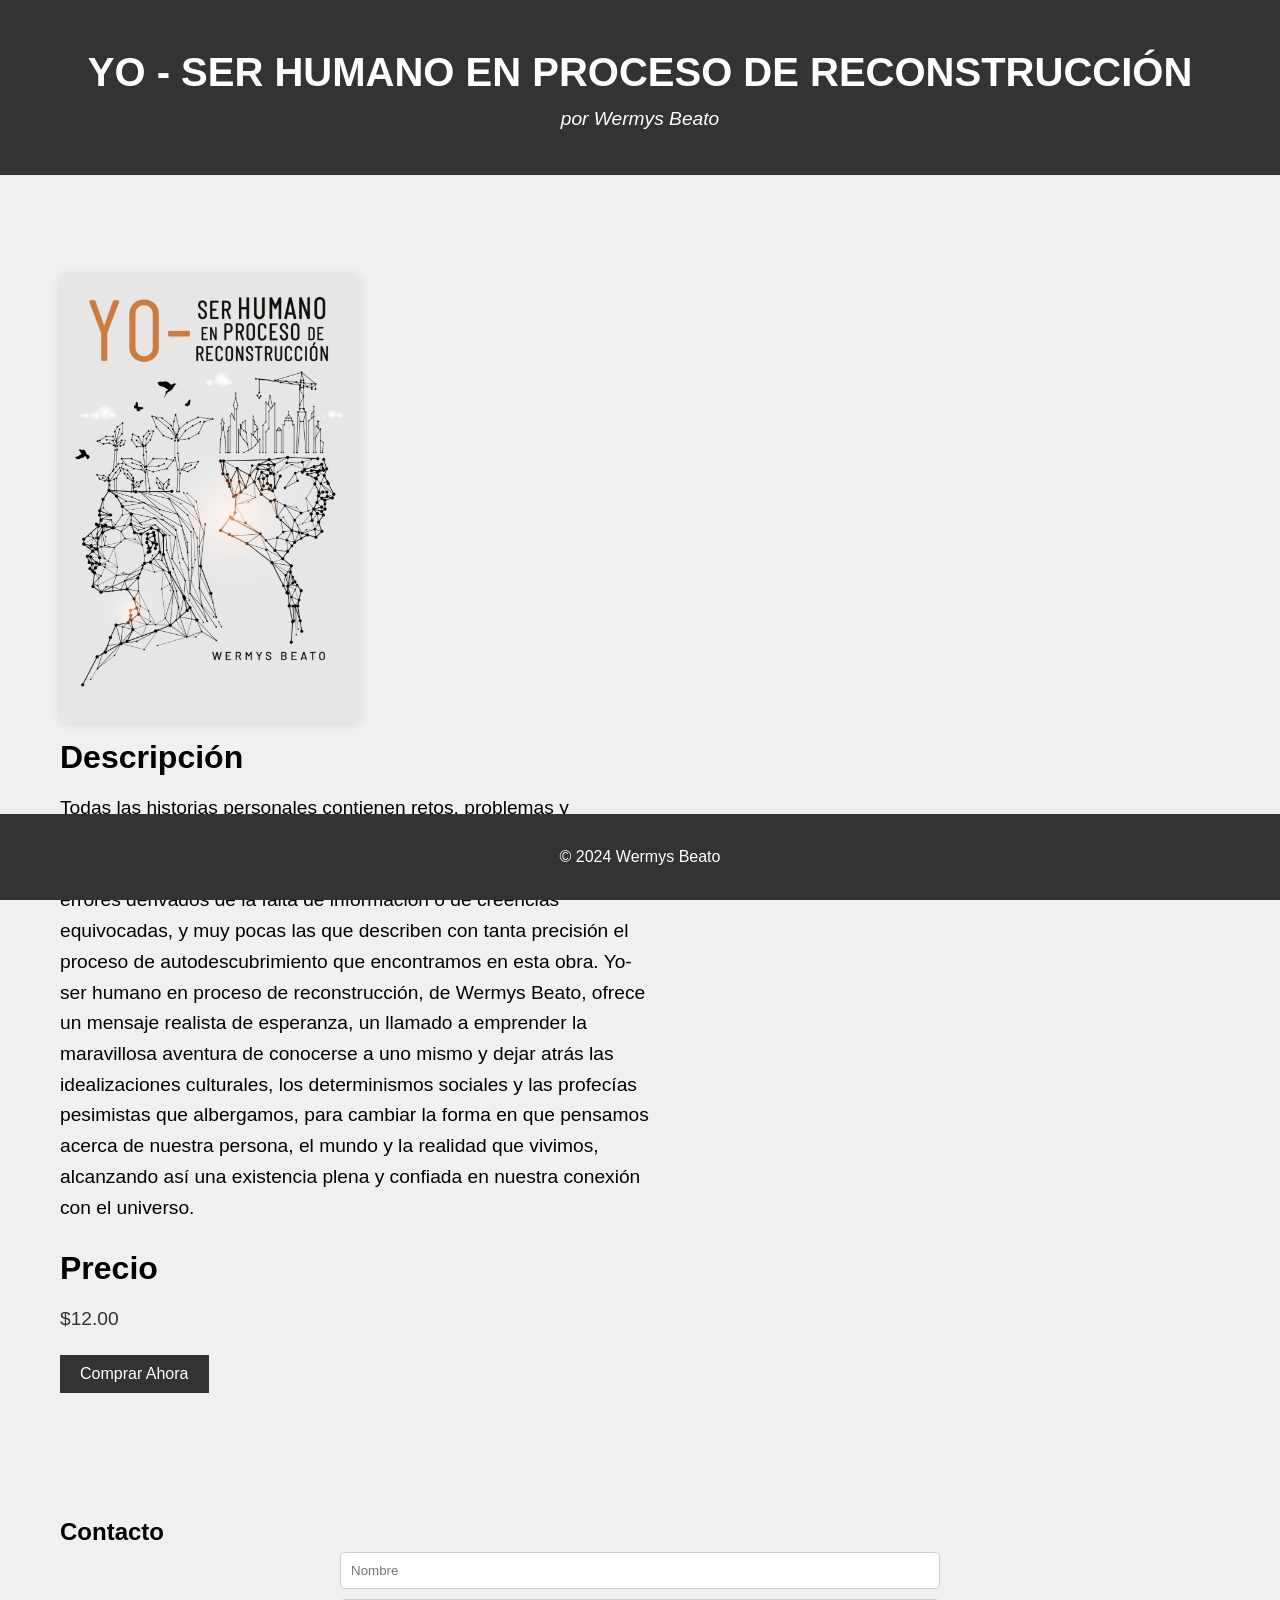
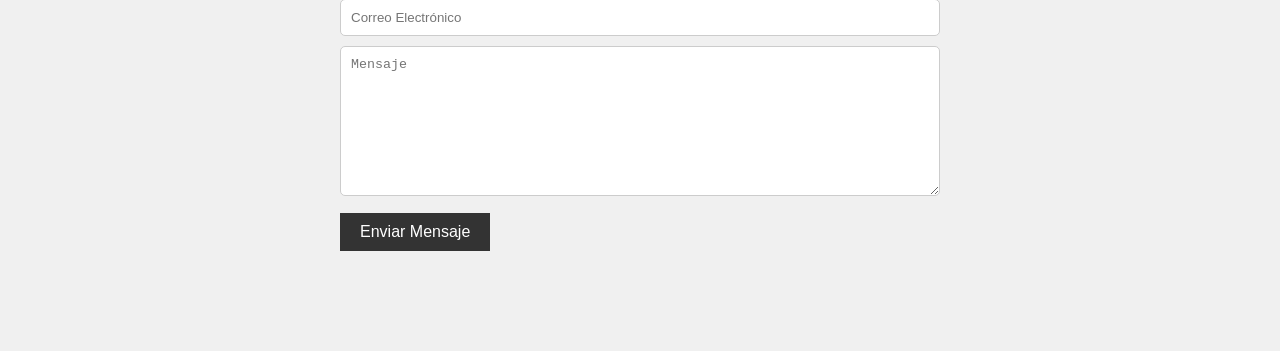
<file: index.html>
<!DOCTYPE html>
<html lang="en">
<head>
    <meta charset="UTF-8">
    <meta name="viewport" content="width=device-width, initial-scale=1.0">
    <title>Venta de Libro</title>
    <link rel="stylesheet" href="styles.css">
</head>
<body>
    <header>
        <div class="container">
            <h1>YO - SER HUMANO EN PROCESO DE RECONSTRUCCIÓN</h1>
            <p>por Wermys Beato</p>
        </div>
    </header>

    <main>
        <section id="book-details">
            <div class="container">
                <div class="book-cover">
                    <img src="yo-ser humano.jpg" alt="Portada del Libro">
                </div>
                <div class="book-info">
                    <h2>Descripción</h2>
                    <p>Todas las historias personales contienen retos, problemas y dificultades, pero son muchas menos las que nos hablan de la intención de superar herencias indeseables, carencias económicas o errores derivados de la falta de información o de creencias equivocadas, y muy pocas las que describen con tanta precisión el proceso de autodescubrimiento que encontramos en esta obra. Yo- ser humano en proceso de reconstrucción, de Wermys Beato, ofrece un mensaje realista de esperanza, un llamado a emprender la maravillosa aventura de conocerse a uno mismo y dejar atrás las idealizaciones culturales, los determinismos sociales y las profecías pesimistas que albergamos, para cambiar la forma en que pensamos acerca de nuestra persona, el mundo y la realidad que vivimos, alcanzando así una existencia plena y confiada en nuestra conexión con el universo.</p>
                    <h2>Precio</h2>
                    <p class="price">$12.00</p>
                    <button id="buy-button" ><a href="https://www.amazon.com/YO-HUMANO-PROCESO-RECONSTRUCCI%C3%93N-Spanish/dp/B0CKLWW754"></a>Comprar Ahora</button>
                </div>
            </div>
        </section>

        <section id="contact">
            <div class="container">
                <h2>Contacto</h2>
                <form id="contact-form">
                    <input type="text" id="name" placeholder="Nombre" required>
                    <input type="email" id="email" placeholder="Correo Electrónico" required>
                    <textarea id="message" placeholder="Mensaje" required></textarea>
                    <button type="submit">Enviar Mensaje</button>
                </form>
            </div>
        </section>
    </main>

    <footer>
        <div class="container">
            <p>&copy; 2024 Wermys Beato</p>
        </div>
    </footer>

    <script src="script.js"></script>
</body>
</html>
</file>
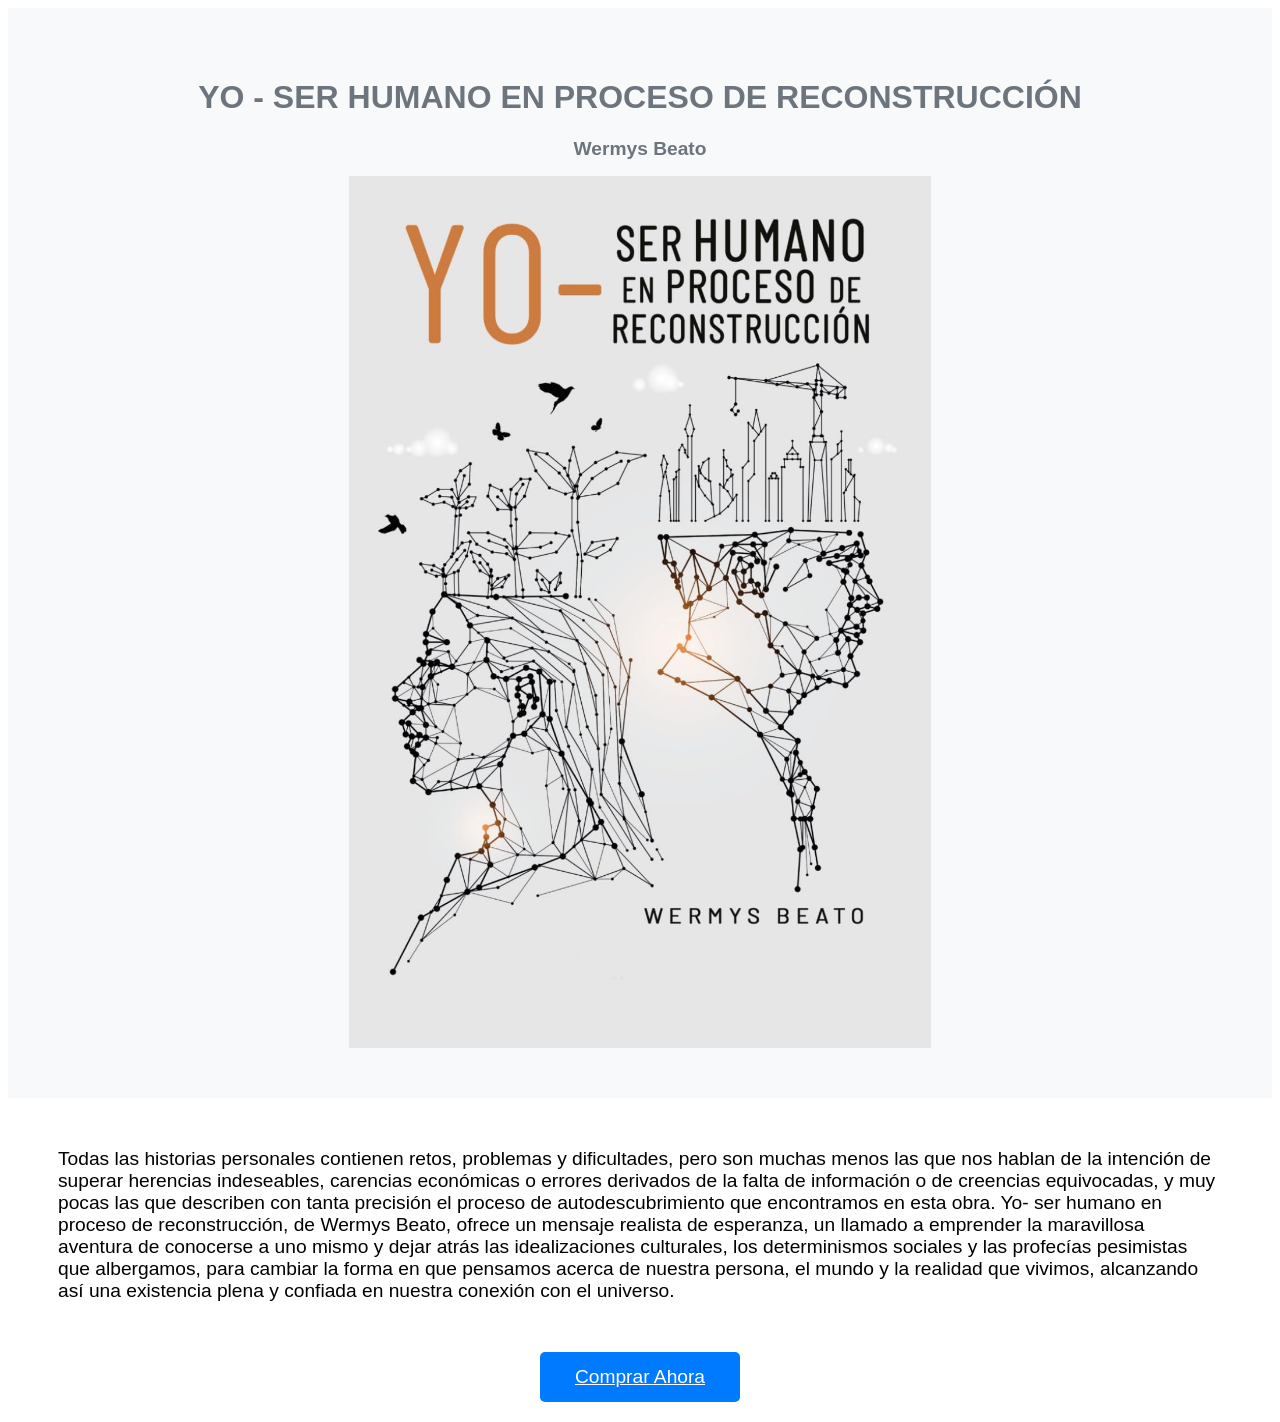
<file: Libro.html>
<!DOCTYPE html>
<html>
<head>
    <title>Promoción de Libro</title>
    <style>
        body {
            font-family: Arial, sans-serif;
        }
        .header {
            text-align: center;
            padding: 50px;
            background-color: #f8f9fa;
        }
        .book-title {
            font-size: 2em;
            color: #6c757d;
        }
        .book-author {
            font-size: 1.2em;
            color: #6c757d;
        }
        .book-cover {
            display: block;
            margin-left: auto;
            margin-right: auto;
            width: 50%;
        }
        .book-description {
            margin: 50px;
            font-size: 1.2em;
        }
        .buy-button {
            display: block;
            width: 200px;
            height: 50px;
            margin: 20px auto;
            background-color: #007bff;
            color: white;
            text-align: center;
            line-height: 50px;
            font-size: 1.2em;
            border-radius: 5px;
        }
        .buy-button:hover {
            background-color: #0056b3;
        }
    </style>
</head>
<body>
    <div class="header">
        <h1 class="book-title">YO - SER HUMANO EN PROCESO DE RECONSTRUCCIÓN</h1>
        <h2 class="book-author">Wermys Beato</h2>
        <img class="book-cover" src="yo-ser humano.jpg" alt="Portada del libro">
    </div>
    <div class="book-description">
        <p>Todas las historias personales contienen retos, problemas y dificultades, pero son muchas menos las que nos 
            hablan de la intención de superar herencias indeseables, carencias económicas o errores derivados de la falta 
            de información o de creencias equivocadas, y muy pocas las que describen con tanta precisión el proceso de 
            autodescubrimiento que encontramos en esta obra. Yo- ser humano en proceso de reconstrucción, de Wermys Beato, 
            ofrece un mensaje realista de esperanza, un llamado a emprender la maravillosa aventura de conocerse a uno mismo 
            y dejar atrás las idealizaciones culturales, los determinismos sociales y las profecías pesimistas que albergamos, 
            para cambiar la forma en que pensamos acerca de nuestra persona, el mundo y la realidad que vivimos, alcanzando 
            así una existencia plena y confiada en nuestra conexión con el universo.</p>
    </div>
    <a href="https://www.amazon.com/YO-HUMANO-PROCESO-RECONSTRUCCI%C3%93N-Spanish/dp/B0CKLWW754" class="buy-button">Comprar Ahora</a>
    
</body>
</html>
</file>
<file: styles.css>
/* Estilos generales */
* {
    box-sizing: border-box;
    margin: 0;
    padding: 0;
}

body {
    font-family: Arial, sans-serif;
    background-color: #f0f0f0;
    line-height: 1.6;
}

.container {
    max-width: 1200px;
    margin: 0 auto;
    padding: 20px;
}

header {
    background-color: #333;
    color: #fff;
    text-align: center;
    padding: 20px 0;
}

header h1 {
    font-size: 2.5rem;
}

header p {
    font-size: 1.2rem;
    font-style: italic;
}

main {
    
    padding: 40px 0;
}

section {
    padding: 40px 0;
}

.book-details {
    display: flex;
    justify-content: space-between;
    align-items: center;
}

.book-cover img {
    max-width: 300px;
    height: auto;
    border-radius: 5px;
    box-shadow: 0 0 10px rgba(0, 0, 0, 0.1);
}

.book-info {
    max-width: 600px;
}

.book-info h2 {
    font-size: 2rem;
    margin-bottom: 10px;
}

.book-info p {
    font-size: 1.2rem;
    line-height: 1.6;
    margin-bottom: 20px;
}

.price {
    font-size: 1.5rem;
    color: #333;
    margin-bottom: 20px;
}

button {
    background-color: #333;
    color: #fff;
    border: none;
    padding: 10px 20px;
    font-size: 1rem;
    cursor: pointer;
    transition: background-color 0.3s ease;
}

button:hover {
    background-color: #555;
}

form {
    max-width: 600px;
    margin: 0 auto;
}

input, textarea {
    width: 100%;
    padding: 10px;
    margin-bottom: 10px;
    border: 1px solid #ccc;
    border-radius: 5px;
}

textarea {
    height: 150px;
}

footer {
    background-color: #333;
    color: #fff;
    text-align: center;
    padding: 10px 0;
    position: fixed;
    bottom: 0;
    width: 100%;
}
</file>
